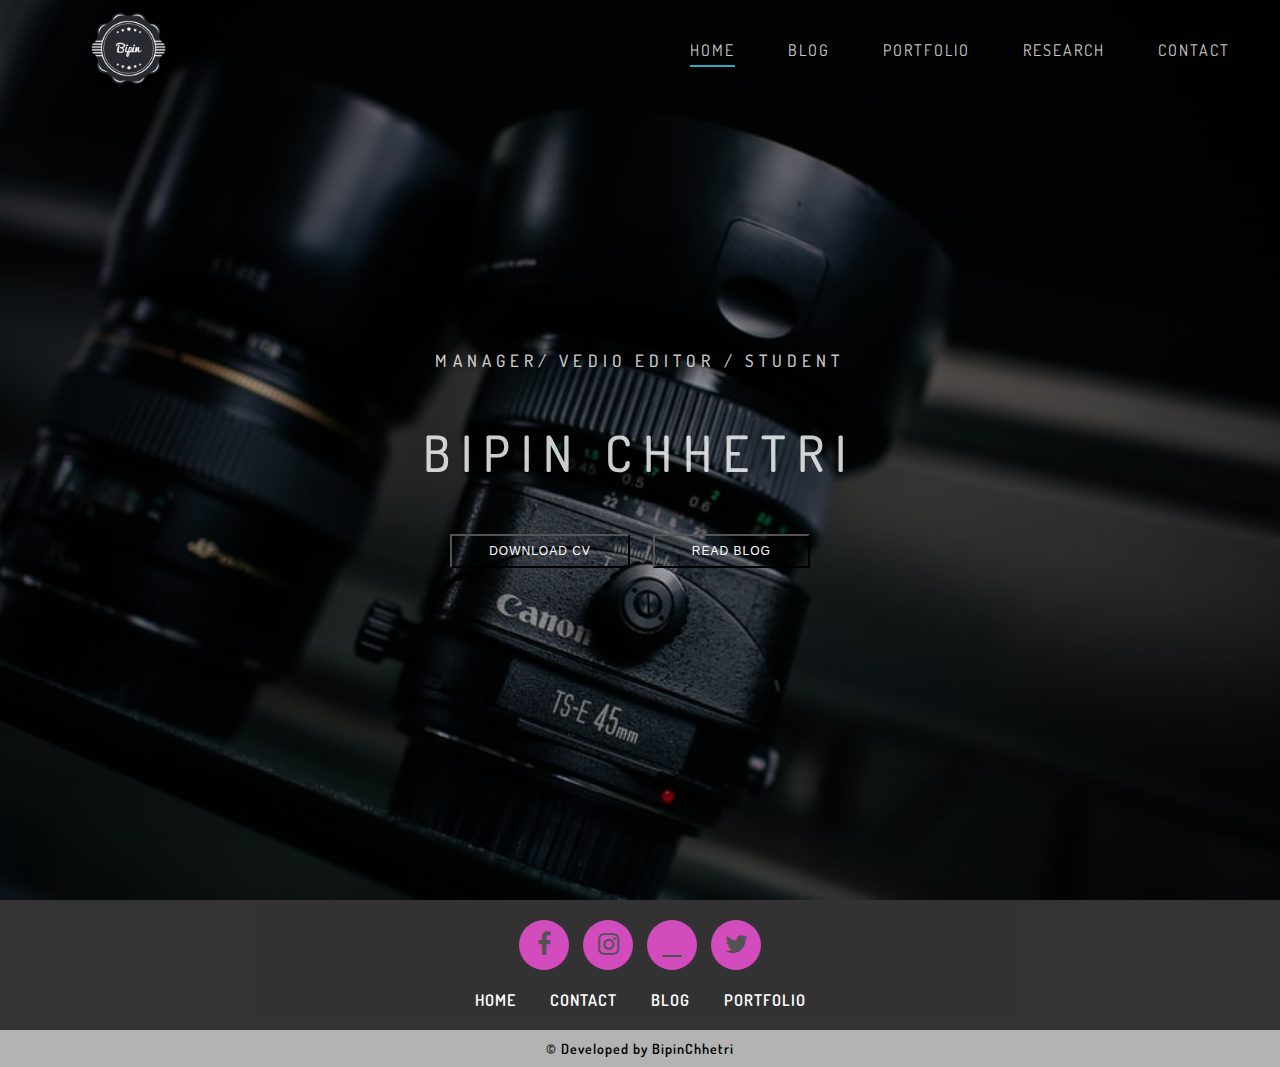
<file: old_version/index.html>
<!DOCTYPE html>
<html>
    <head>
        <title>Bipin Chhetri</title>
        <meta charset="UTF-8" />
        <meta name="viewport" content="width=device-width, initial-scale=1.0" />
        <link rel="stylesheet" type="text/css" href="CSS/style.css" />
        <script src="JS/Script.js"></script>
        <link
            href="https://fonts.googleapis.com/css?family=Dosis"
            rel="stylesheet"
        />
        <!-- load icon library -->
        <link
            rel="stylesheet"
            href="https://cdnjs.cloudflare.com/ajax/libs/font-awesome/4.7.0/css/font-awesome.min.css"
        />
        <link
            rel="stylesheet"
            href="https://cdnjs.cloudflare.com/ajax/libs/animate.css/3.7.2/animate.min.css"
        />
    </head>
    <body>
        <header>
            <div class="header_menu">
                <div class="logo">
                    <a href="main.html"
                        ><img src="Img/Bpn.png" alt="Bipin Logo"
                    /></a>
                </div>
                <!-- just for testing -->
                <div class="menu_list">
                    <!--use of unorder list on page-->
                    <ul class="main-nav animated slideInDown" id="check-class">
                        <li><a class="active" href="main.html">Home</a></li>
                        <li><a href="Blog.html">blog</a></li>
                        <li><a href="Portfolio.html">portfolio</a></li>
                        <li><a href="Research.html">research</a></li>
                        <li><a href="Contact.html">contact</a></li>
                    </ul>
                    <a href=""
                        ><div class="mobile-icon" onclick="slideshow()">
                            <i class="fa fa-bars"></i></div
                    ></a>
                </div>
            </div>

            <div class="header_content">
                <h2>Manager/ Vedio Editor / Student</h2>
                <h1>Bipin Chhetri</h1>
                <button>
                    <a href="CV.pdf" target="blank"> Download CV </a>
                </button>

                <button><a href="Blog.html"> Read Blog </a></button>
            </div>
        </header>
    </body>
    <footer>
        <div class="footer-main-div">
            <div class="footer-social-icons">
                <!--use of unorder list on page-->
                <ul>
                    <!--Adding links on the icons to perform specific task after the icon is clicked-->
                    <li>
                        <a
                            href="https://www.facebook.com/bipin.chhetri.2014/"
                            target="blank"
                            ><i class="fa fa-facebook"></i
                        ></a>
                    </li>
                    <li>
                        <a
                            href="https://www.instagram.com/bipin_jung_chhetri/"
                            target="blank"
                            ><i class="fa fa-instagram"></i
                        ></a>
                    </li>
                    <li>
                        <a href="mailto:bipinchhetri18@gmail.com"
                            ><i class="fas fa-envelope-square"></i
                        ></a>
                    </li>
                    <li>
                        <a href="#" target="blank"
                            ><i class="fa fa-twitter"></i
                        ></a>
                    </li>
                </ul>
            </div>

            <!--adding sicial icons-->
            <div class="footer-menu-one">
                <!--use of unorder list on page-->
                <ul>
                    <li><a href="main.html">Home</a></li>
                    <li><a href="Contact.html">Contact</a></li>
                    <li><a href="Blog.html">Blog</a></li>
                    <li><a href="Portfolio.html">Portfolio</a></li>
                </ul>
            </div>
        </div>

        <div class="footer-bottom">
            <p>&copy Developed by BipinChhetri</p>
        </div>
    </footer>
</html>
</file>
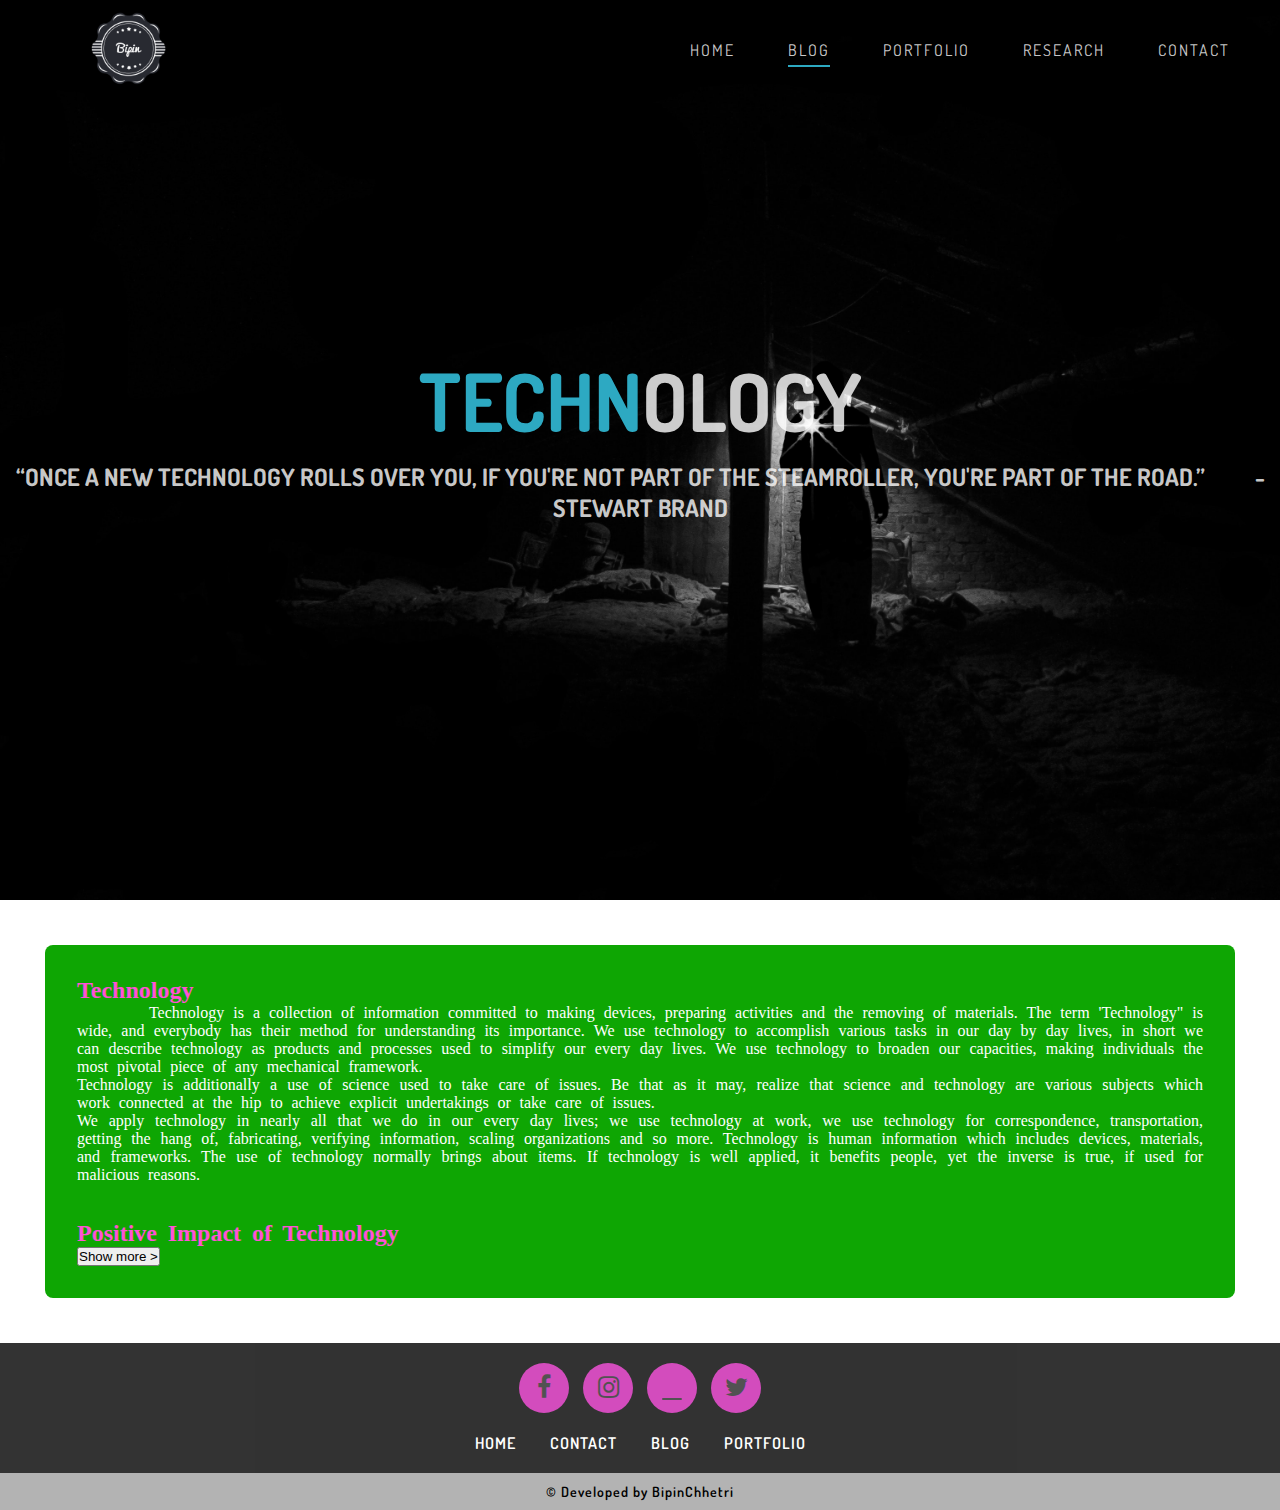
<file: old_version/Blog.html>
<!DOCTYPE html>
<html>
<head>
	<title>Bipin Chhetri</title>
	<meta charset="UTF-8">
  <meta name="viewport" content="width=device-width, initial-scale=1.0">
	<link rel="stylesheet" type="text/css" href="CSS/Blog.css">
	<link href="https://fonts.googleapis.com/css?family=Dosis" rel="stylesheet">
	<!-- load icon library -->
<link rel="stylesheet" href="https://cdnjs.cloudflare.com/ajax/libs/font-awesome/4.7.0/css/font-awesome.min.css">
<link rel="stylesheet" href="https://cdnjs.cloudflare.com/ajax/libs/animate.css/3.7.2/animate.min.css">
</head>
<body>

<header>
	<div class="header_menu">
		<div class="logo">
			<a href="main.html"><img src="Img/Bpn.png" alt="Bipin Logo"></a>
		</div>

		<div class="menu_list">
			<ul class="main-nav animated slideInDown" id="check-class">
				<li><a href="main.html">Home</a></li>
				<li><a class="active" href="Blog.html">Blog</a></li>
				<li><a href="Portfolio.html">portfolio</a></li>
				<li><a href="Research.html">research</a></li>
				<li><a href="Contact.html">contact</a></li>
			</ul>
			<a href=""><div class="mobile-icon"  onclick= "slideshow()" ><i class="fa fa-bars"></i></div></a>
		</div>

	</div>
<div class="Header-1">
	<h1 style ="font-size: 80px;"><span class ="Colour">Techn</span>ology</h1>
	<h2 style="Padding-top:10px;">“Once a new technology rolls over you, if you're not part of the steamroller, you're part of the road.” &nbsp;&nbsp;&nbsp;&nbsp;&nbsp;&nbsp;&nbsp;&nbsp;       -Stewart Brand</h2>

</div>

</header>

<!-- Adding Inline CSS-->
	<section style="'Dosis', sans-serif; text-align: justify; margin-left: 5vh; margin-right: 5vh; margin-top: 5vh; margin-bottom: 5vh; background: #0ea603; padding: 2rem; word-spacing: 0.3em; border-radius: 8px; color: white;">
			<h2 style="color:#ff52d6">Technology</h2>
			<p>&nbsp;&nbsp;&nbsp;&nbsp;&nbsp;&nbsp;&nbsp;&nbsp;Technology is a collection of information committed to making devices, preparing activities and the removing of materials. The term 'Technology" is wide, and everybody has their method for understanding its importance. We use technology to accomplish various tasks in our day by day lives, in short we can describe technology as products and processes used to simplify our every day lives. We use technology to broaden our capacities, making individuals the most pivotal piece of any mechanical framework.</p><p>Technology is additionally a use of science used to take care of issues. Be that as it may, realize that  science  and technology are various subjects which work connected at the hip to achieve explicit undertakings or take care of issues.</p><P>We apply technology in nearly all that we do in our every day lives; we use technology at work, we use technology for correspondence, transportation, getting the hang of, fabricating, verifying information, scaling organizations and so more. Technology is human information which includes devices, materials, and frameworks. The use of technology normally brings about items. If technology is well applied, it benefits people, yet the inverse is true, if used for malicious reasons.
			</P><br><br>

			<h2 style="color:#ff52d6">Positive Impact of Technology</h2>
			<span id = "remaining">
			<h2 style="color:Black">1.  Enhances Learning:</h2>
			<p>&nbsp;&nbsp;&nbsp;&nbsp;&nbsp;&nbsp;&nbsp;&nbsp;Over the past few years, technology has become integrated into the classroom to enhance the learning experience for children. Technologies such as Smartboards, document cameras, Apple TVs, and even 3D printers are now incorporated into educational lessons to boost collaboration and engage students in the learning process. With increased collaboration in the classroom, teachers and students have increased creativity and project-based learning opportunities that make academic instruction more meaningful.
<p><p>In addition, at-home educational technologies have assisted toddler-aged children in learning numbers, letters, colors, and other foundational skills before they enter formal schooling. Mobile device apps like Avokiddo ABC Ride, Moose Math, and Metamorphabet have been recommended by parents to introduce math, the alphabet, and even the arts before kids enter school!</p><br><br>

			<h2 style="color:Black">2. Faster Problem-Solving Skills:</h2>
			<p>&nbsp;&nbsp;&nbsp;&nbsp;&nbsp;&nbsp;&nbsp;&nbsp;Have you ever heard of the term “survival mode?” It’s a gameplay function in many kids’ video games where the player is tasked with staying alive as long as possible to outlast opponents. For example, in the popular video game Minecraft, players are dropped into new and different environments and must immediately build shelter and collect items like food, in order to survive and outlive their opponents. Not to mention, an entire day in Minecraft lasts just 10 minutes, so players must make good decisions quickly.<p><br></br><p>With these types of technologies, kids must work independently to achieve a specific goal. In the process, they’re posed with different types of roadblocks and challenges, which they must learn to navigate and overcome. In turn, they’ll be encouraged to come up with their own problem-solving solutions when facing real-life issues such as homework trouble, disagreements with friends, or personal hardship, as well as technology-based obstacles</p><br></br>

			<h2 style="color:Black">3. Develops Future Technological Leaders:</h2>
			<p>&nbsp;&nbsp;&nbsp;&nbsp;&nbsp;&nbsp;&nbsp;&nbsp;It’s common knowledge that our future lies in many of today’s emerging technologies. In the years to come, technical skills will be more important in the workplace, as well as the growing impact it’ll have on day-to-day life. One of the greatest benefits of exposing kids to technology is the fact that they’ll be well-prepared to jump into a pool of available, high-paying tech jobs.<p><br></br><p>With large tech companies like Amazon consistently adding hundreds of new jobs around the country, introducing technology skills to children at an early age can prepare them for a career with a positive outlook. Tech jobs are here today. Tech jobs will be here tomorrow. Some of today’s tech will be tomorrow’s tech, and some of tomorrow’s tech will be completely brand new and something our world has never seen before. Who’s going to be best equipped to fill those positions? The ones who start learning now.</p><br></br>


			<h2 style="color:#ff52d6">Negative Impact of Technology</h2>
			<h2 style="color:black">1. Diminishes Relationships and Social Skills:</h2>
			<p>&nbsp;&nbsp;&nbsp;&nbsp;&nbsp;&nbsp;&nbsp;&nbsp;</p/>		As children use mobile devices more and more, they’re more apt to be virtually connected with family and friends, rather than spending time together physically; they’re more likely to text, chat on social media, or connect through online gaming than actually meeting them in person.<p><br></br><p>As Lisa Rai Mabry-Price, the associate director of school services from the American Speech-Language-Hearing Association (ASHA), told The Philadelphia Inquirer, “Social communication skills are also in jeopardy due to tech overuse. These skills are developed and honed through daily interaction and include knowing how to take turns during a conversation, using facial expressions, changing the way you speak based on the listener—such as how you talk to a baby versus an adult—and making appropriate eye contact. Such personal interactions are limited as children passively view a screen.</p><br><br>

			<h2 style="color:black">2. Stimulates Health Issues:</h2>
			<p>&nbsp;&nbsp;&nbsp;&nbsp;&nbsp;&nbsp;&nbsp;&nbsp;The overuse of mobile devices can be harmful to children’s health, as the more they use mobile devices, the less physical activities they do. In addition, when children choose to play on their devices over physical activity, they often couple their activity with mindless snacking and other unhealthy habits.</p><br></br></p>As children spend more time in front of those screens—most of the time on the couch—the less time they spend outside playing, running, and burning off calories. Over time, those habits can lead to significant weight gain and other associated health problems.<p><br></br>

				<h2 style="color:black">3. Reduces Sleep Quality:</h2>
				<p>&nbsp;&nbsp;&nbsp;&nbsp;&nbsp;&nbsp;&nbsp;&nbsp;A study from JAMA Pediatrics found that children and adolescents who use media before bed were two times more likely to not get enough sleep at night. Even further, having access to a media device in their sleeping environment, even if the device was not being actively used near bedtime, was also associated with an inadequate amount of sleep.Children under the age of 13 typically require 11-14 hours of sleep, depending on their age. Sleep is immensely important for children, as it promotes growth, helps heart health, affects weight, increases attention span, and even boosts learning. However, when children don’t get the proper amount of sleep each night, these ever-important qualities can suffer.</p><br></br><p/>Like many of the things children love, like pizza or candy, technology can be great—but only in moderation. The problems associated with technology come with misuse and lack of attention around how much technology is “too much.” Be sure to regulate and limit your children's technology use, and they’ll be able to reap its positive effects!</p><br></br>

			<h2 style="color:#ff52d6">Conclusion</h2>
			<p>&nbsp;&nbsp;&nbsp;&nbsp;&nbsp;&nbsp;&nbsp;&nbsp;At the end of the day technology has both positive and negative effects.Technology is like a coin which has both positive and negative sides. We are the deciders and we have to choose how to use it. The usage of technology for over exploitation of resources should be always avoided. If we use it for positive things, it will have positive effect of our lives and vice versa. Nobody would oppose the development of technologies in any sector but the developments should be in a positive way and they should not have any negative impact on present or future generations.</p>
			</span>
			<button onclick="changeStyle();" id="myButton"> Show more > </button>
		</section>
		<script>
				 function changeStyle(){
					 var moreText = document.getElementById("remaining");
					 var btn = document.getElementById("myButton");

					 if(moreText.style.display=="none"){
						 moreText.style.display = "inline";
						 btn.innerHTML = "Show less < ";
					 }
						 else{
							 moreText.style.display = "none";
							 btn.innerHTML = "show more >";
						 }
				 }
				 </script>


  </body>
</body>
<footer>
	<div class="footer-main-div">

		<div class="footer-social-icons">
			<!--use of unorder list on page-->
			<ul>
				<!--Adding links on the icons to perform specific task after the icon is clicked-->
				<li><a href="https://www.facebook.com/bipin.chhetri.2014/" target="blank"><i class="fa fa-facebook"></i></a></li>
				<li><a href="https://www.instagram.com/bipin_jung_chhetri/" target="blank"><i class="fa fa-instagram"></i></a></li>
				<li><a href="mailto:bipinchhetri18@gmail.com"><i class="far fa-envelope"></i></a></li>
				<li><a href="#" target="blank"><i class="fa fa-twitter"></i></a></li>

			</ul>
		</div>

		<!--adding sicial icons-->
		<div class="footer-menu-one">
			<ul>
				<li><a href="main.html">Home</a></li>
				<li><a href="Contact.html">Contact</a></li>
				<li><a href="Blog.html">Blog</a></li>
				<li><a href="Portfolio.html">Portfolio</a></li>
			</ul>
		</div>

	</div >

	<div class="footer-bottom">
		<p>&copy Developed by BipinChhetri</p>
	</div>
</footer>
</html>
</file>
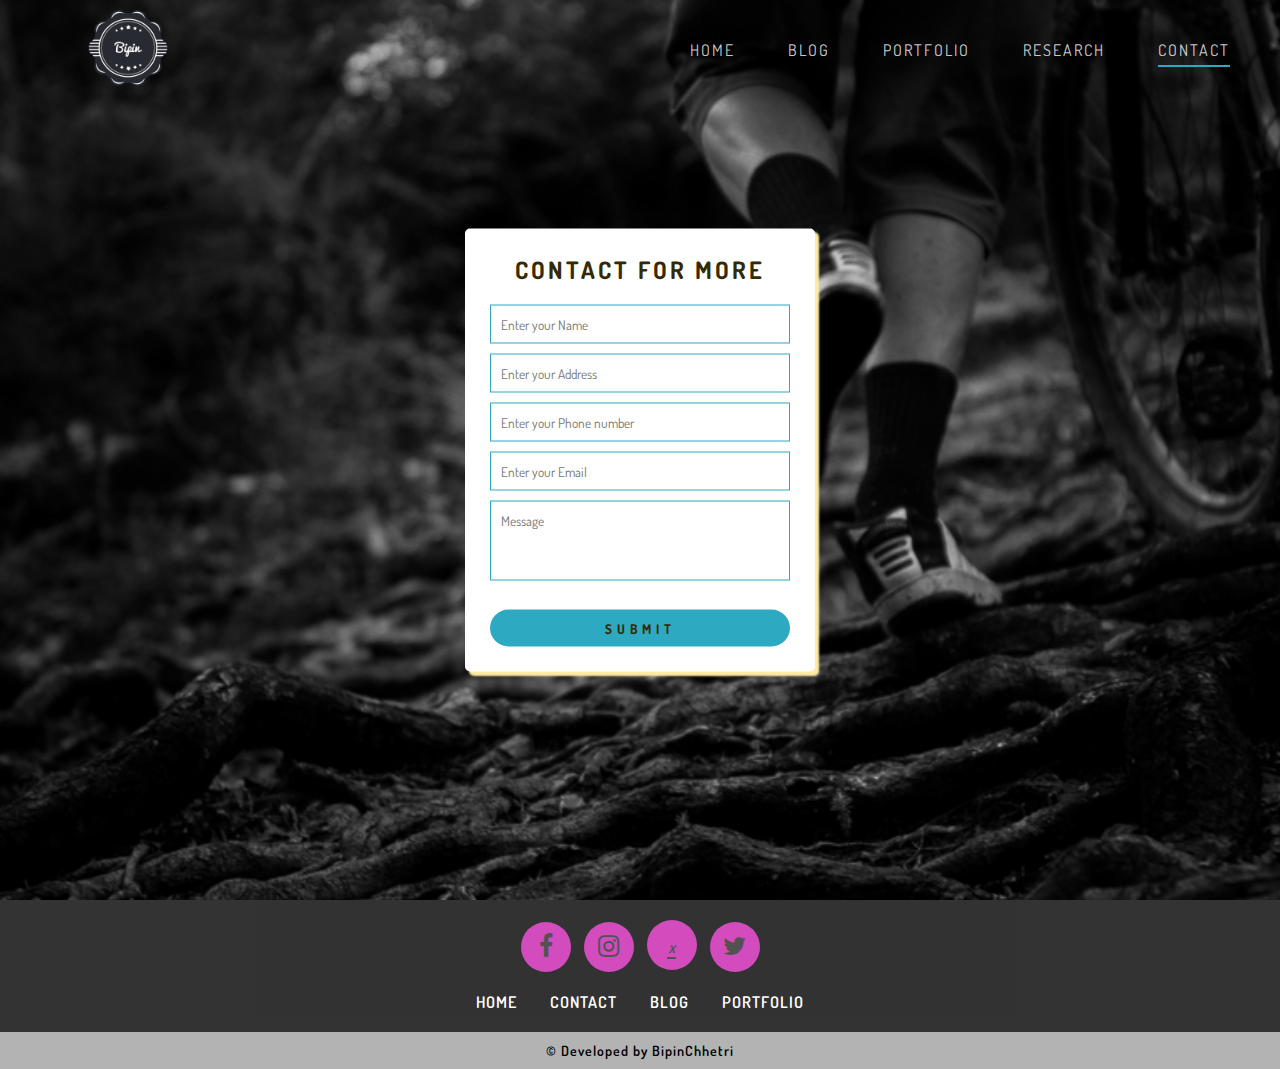
<file: old_version/Contact.html>
<!DOCTYPE html>
<html>
<head>
	<title>Bipin Chhetri</title>
	<meta charset="UTF-8">
  <meta name="viewport" content="width=device-width, initial-scale=1.0">
	<link rel="stylesheet" type="text/css" href="CSS/style.css">
	<link rel="stylesheet" type="text/css" href="CSS/Contact.css">
	<script src="JS/Contact.js"></script>
	<script src="JS/Script.js"></script>
	<link href="https://fonts.googleapis.com/css?family=Dosis" rel="stylesheet">
	<!-- load icon library -->
<link rel="stylesheet" href="https://cdnjs.cloudflare.com/ajax/libs/font-awesome/4.7.0/css/font-awesome.min.css">
<link rel="stylesheet" href="https://cdnjs.cloudflare.com/ajax/libs/animate.css/3.7.2/animate.min.css">
</head>
<body>

<header>
	<div class="header_menu">
		<div class="logo">
			<a href="main.html"><img src="Img/Bpn.png" alt="Bipin Logo"></a>
		</div>

		<div class="menu_list">
				<!--use of unorder list on page-->
			<ul class="main-nav animated slideInDown" id="check-class">
				<li><a href="main.html">Home</a> </li>
				<li><a href="Blog.html">blog</a> </li>
				<li><a href="Portfolio.html">portfolio</a></li>
				<li><a href="Research.html">research</a></li>
				<li><a class="active" href="Contact.html">Contact</a></li>
			</ul>
			<a href=""><div class="mobile-icon"  onclick= "slideshow()" ><i class="fa fa-bars"></i></div></a>
		</div>

	</div>

  </header>

  <div class="wrapper">
    <h2>Contact For More</h2>
    <div id="error_message"></div>
    <form id="myform" onsubmit="return validate();">
      <div class="input_field">
          <input type="text" placeholder="Enter your Name" id="name">
      </div>

      <div class="input_field">
          <input type="text" placeholder="Enter your Address" id="address">
      </div>

      <div class="input_field">
          <input type="text" placeholder="Enter your Phone number" id="phone">
      </div>

      <div class="input_field">
          <input type="text" placeholder="Enter your Email" id="email">
      </div>

      <div class="input_field">
          <textarea placeholder="Message" id="message"></textarea>
      </div>

      <div class="btn">
          <input type="submit">
      </div>
    </form>
  </div>

  </body>
	<footer>
		<div class="footer-main-div">

			<div class="footer-social-icons">
				<!--use of unorder list on page-->
				<ul>
					<!--Adding links on the icons to perform specific task after the icon is clicked-->
					<li><a href="https://www.facebook.com/bipin.chhetri.2014/" target="blank"><i class="fa fa-facebook"></i></a></li>
					<li><a href="https://www.instagram.com/bipin_jung_chhetri/" target="blank"><i class="fa fa-instagram"></i></a></li>
					<li><a href="#"><i class="fas fa-envelope-square"></i></a></li>
					<li><a href="#" target="blank"><i class="fa fa-twitter"></i></a></li>

				</ul>
			</div>

			<!--adding social icons-->
			<div class="footer-menu-one">
					<!--use of unorder list on page-->
				<ul>
					<li><a href="main.html">Home</a></li>
					<li><a href="Contact.html">Contact</a></li>
					<li><a href="Blog.html">Blog</a></li>
					<li><a href="Portfolio.html">Portfolio</a></li>
				</ul>
			</div>

		</div >

		<div class="footer-bottom">
			<p>&copy Developed by BipinChhetri</p>
		</div>
	</footer>
</html>
</file>
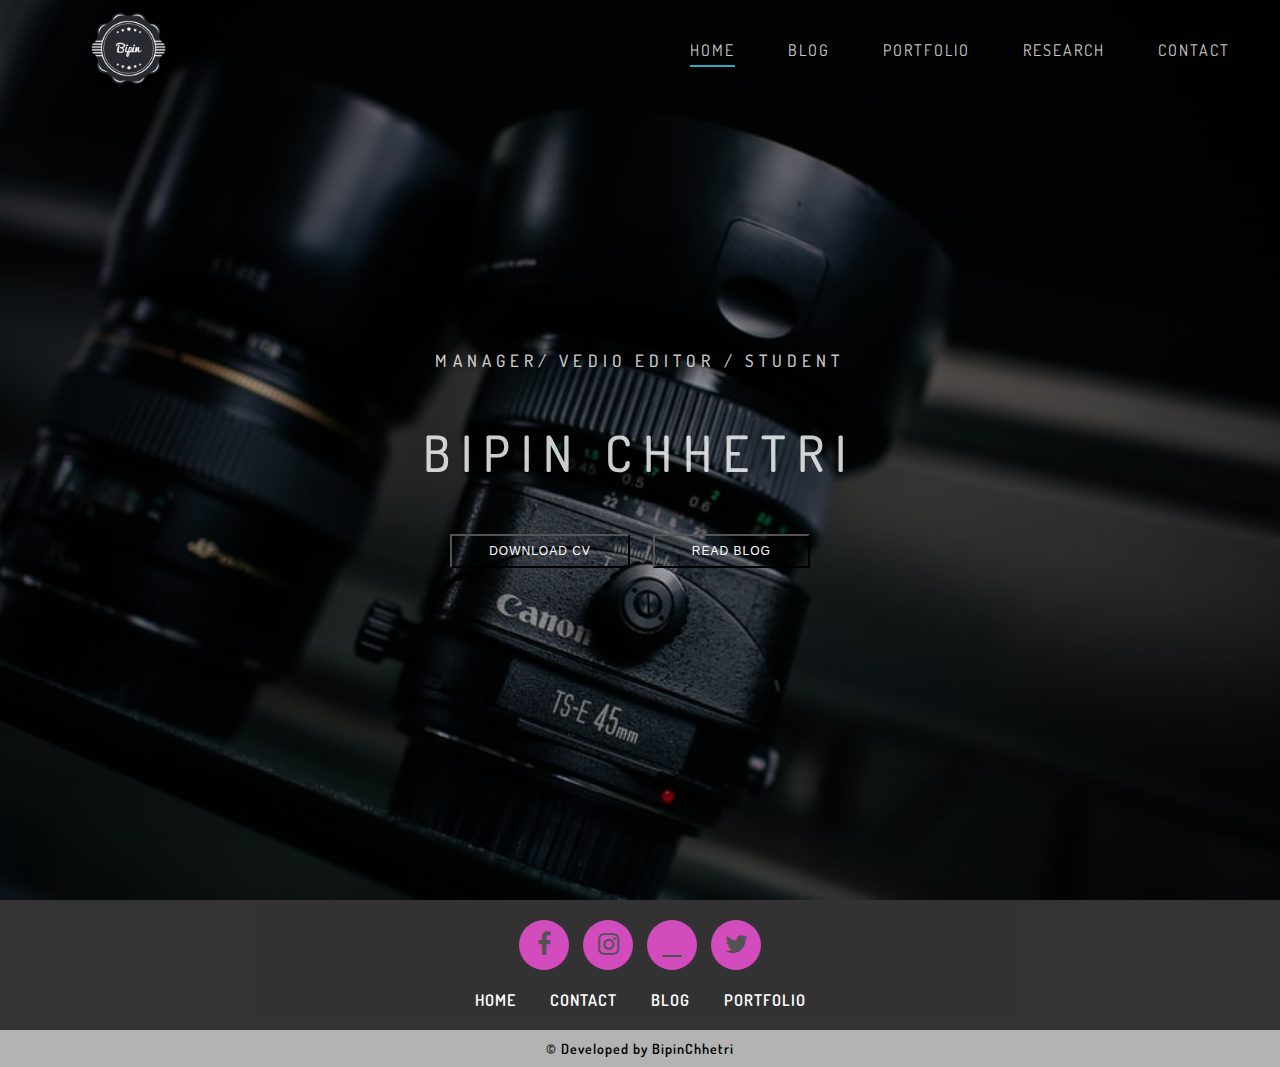
<file: old_version/main.html>
<!DOCTYPE html>
<html>
<head>
	<title>Bipin Chhetri</title>
	<meta charset="UTF-8">
  <meta name="viewport" content="width=device-width, initial-scale=1.0">
	<link rel="stylesheet" type="text/css" href="CSS/style.css">
	<script src="JS/Script.js"></script>
	<link href="https://fonts.googleapis.com/css?family=Dosis" rel="stylesheet">
	<!-- load icon library -->
<link rel="stylesheet" href="https://cdnjs.cloudflare.com/ajax/libs/font-awesome/4.7.0/css/font-awesome.min.css">
<link rel="stylesheet" href="https://cdnjs.cloudflare.com/ajax/libs/animate.css/3.7.2/animate.min.css">
</head>
<body>

<header>
	<div class="header_menu">
		<div class="logo">
			<a href="main.html"><img src="Img/Bpn.png" alt="Bipin Logo"></a>
		</div>

		<div class="menu_list">
				<!--use of unorder list on page-->
			<ul class="main-nav animated slideInDown" id="check-class">
				<li><a class="active" href="main.html">Home</a></li>
				<li><a href="Blog.html">blog</a> </li>
				<li><a href="Portfolio.html">portfolio</a></li>
				<li><a href="Research.html">research</a></li>
				<li><a href="Contact.html">contact</a></li>
			</ul>
			<a href=""><div class="mobile-icon"  onclick= "slideshow()" ><i class="fa fa-bars"></i></div></a>
		</div>

	</div>

	<div class="header_content">
		<h2>Manager/ Vedio Editor / Student</h2>
		<h1>Bipin Chhetri</h1>
		<button><a href="CV.pdf" target="blank">
			Download CV
		</a></button>

		<button><a href="Blog.html">
			Read Blog
		</a></button>
	</div>
</header>


</body>
<footer>
	<div class="footer-main-div">

		<div class="footer-social-icons">
			<!--use of unorder list on page-->
			<ul>
				<!--Adding links on the icons to perform specific task after the icon is clicked-->
				<li><a href="https://www.facebook.com/bipin.chhetri.2014/" target="blank"><i class="fa fa-facebook"></i></a></li>
				<li><a href="https://www.instagram.com/bipin_jung_chhetri/" target="blank"><i class="fa fa-instagram"></i></a></li>
				<li><a href="mailto:bipinchhetri18@gmail.com"><i class="fas fa-envelope-square"></i></a></li>
				<li><a href="#" target="blank"><i class="fa fa-twitter"></i></a></li>

			</ul>
		</div>

		<!--adding sicial icons-->
		<div class="footer-menu-one">
			<!--use of unorder list on page-->
			<ul>
				<li><a href="main.html">Home</a></li>
				<li><a href="Contact.html">Contact</a></li>
				<li><a href="Blog.html">Blog</a></li>
				<li><a href="Portfolio.html">Portfolio</a></li>
			</ul>
		</div>

	</div >

	<div class="footer-bottom">
		<p>&copy Developed by BipinChhetri</p>
	</div>
</footer>
</html>
</file>
<file: old_version/CSS/style.css>
*{
	padding: 0;
	margin: 0;
	box-sizing: border-box;
}

/* Start Header*/
header{
	width: 100%;
	height: 100vh;
	background-image: url('../Img/bg2.jpg');
	background-size: cover;
	font-family: 'Dosis', sans-serif;
  overflow-x: 0;
}


.header_menu{
	width: 100%;
	height: 100px;
	display: flex;
	flex-direction: row;
	align-items: center;
}

.logo{
	width: 20%;
	text-align: center;
}

.logo img{
	height: 75px;
}

.menu_list{
	width: 80%;
	text-align: right;
	padding-right: 50px;
}

.menu_list li{
	display: inline-block;
	text-transform: uppercase;
	list-style: none;
	letter-spacing: 2px;
	padding-left: 50px;

}

.menu_list li a{
	color:rgba(255, 255, 255, .8);
	text-decoration: none;
	padding: 5px 0;
}

.menu_list li a:hover{
	color:#2da9c2;
	border-bottom: 2px solid #2da9c2;

}

.header_content{
	text-transform: uppercase;
	width: 100%;
	height: 200px;
	position: absolute;
	top: 50%;
	left: 50%;
	color:rgba(255, 255, 255, .8);
	transform: translate(-50%, -50%);
	text-align: center;
}


.header_content h2{
	margin-bottom: 50px;
	font-size: 17px;
	font-weight: 500;
	letter-spacing: 0.3em;
}

.header_content h1{
	margin-bottom: 50px;
	font-size: 50px;
	font-weight: 500;
	letter-spacing: 0.7rem;
}

.header_content button{
	height: auto;
	padding:8px 37px;
	color:#fff;
	font-size: 12px;
	background-color: transparent;
	margin-right: 20px;
}

.header_content button a{
	text-transform: uppercase;
	text-decoration: none;
	color: white;
	letter-spacing: 1px;
}

.header_content button:hover{
	background-color: #2da9c2;
	border:1px solid white;

}

a.active,a:hover{
	color:#2da9c2;
	border-bottom: 2px solid #2da9c2;
}

.mobile-icon{display: none;}

/* End Of header*/

/*Footer	*/
.footer-main-div{
	width: 100%;
	height: auto;
	margin: auto;
	background: black;
	padding: 20px 0px;
	opacity: 0.8;
}

.footer-social-icon{
	width: 100%;
	height: auto;
	margin: auto;
	color: #fff;
}

.footer-social-icons ul{
	margin: 0px;
	padding: 0px;
	text-align: center;


}

.footer-social-icons ul li{
	display: inline-block;
	width: 50px;
	height: 50px;
	margin: 0px 5px;
	border-radius: 100%;
	background: #c920ad;

}
.footer-social-icons ul li a:hover{
	color: #00cc00;
	text-decoration: none;
	
}
.footer-social-icons ul li a{
	color: #272727;
	font-size: 25px;
	display: block;
}
.footer-social-icons ul li a i{
	line-height: 50px;
}

.footer-menu-one{
	width: 100%;
	height: auto;
	margin: auto;
	margin-top: 20px;

}

.footer-menu-one ul{
	margin: 0px;
	padding: 0px;
	text-align: center;

}

.footer-menu-one ul li{
	display: inline-block;
	margin: 0px 15px;
}

.footer-menu-one ul li a{
	font-family: 'Dosis', sans-serif;;
	font-size: 16px;
	font-weight: 600;
	color: #fff;
	text-transform: uppercase;
	letter-spacing: 1px;
	text-decoration: none;
	padding: 5px 0px;
}
.footer-menu-one ul li a:hover{
	color: #F0F8FF;
	
}
.footer-menu-one ul li a:hover{
	color: #00cc00;
	border-bottom: 2px solid #00cc00;
	
}

.footer-bottom{
	width: 100%;
	height: auto;
	margin: auto;
	background: 	 #b3b3b3;
	padding: 10px;
}

.footer-bottom{
	font-family: 'Dosis', sans-serif;
	font-size: 14px;
	text-align: center;
	color: #fff;
	font-weight: 600;
	letter-spacing: 1px;

}

.footer-bottom p{
	color: black;
}
footer{
	width: 100%;
	height: auto;

}


/*//////// Responsive queries //////////*/
@media only screen and (max-width: 1180px) {
	.header_content{
		width: 100%;
		padding: 0, 2px;

	}
}

@media only screen and (max-width: 998px){
	.header_content h1{font-size: 44px;}
	.header_content h2{font-size: 14px;}
}

@media only screen and (max-width: 820px){
	.header_content h1{font-size: 32px;}
	.header_content h2{font-size: 11px;}
	.header_content button{font-size: 10px;}
	.main-nav{display: none;}

	.mobile-icon{
		display: inline-block;
		color: #fff;
		float: right;
		margin-top: 30px;
		margin-top: 20px;
	}

	.main-nav{float: left;}

	.main-nav li{
		display: 	block;
		margin-top: 10px;
	}
}
</file>
<file: old_version/CSS/Blog.css>
*{
	padding: 0;
	margin: 0;
	box-sizing: border-box;
}

/* Start Header*/
header{
	width: 100%;
	height: 100vh;
	background-image: url('../Img/bg.jpg');
	background-size: cover;
	font-family: 'Dosis', sans-serif;
}

.Header-1{
	color: white;

}



.header_menu{
	width: 100%;
	height: 100px;
	display: flex;
	flex-direction: row;
	align-items: center;
}

.logo{
	width: 20%;
	text-align: center;
}

.logo img{
	height: 75px;
}

.menu_list{
	width: 80%;
	text-align: right;
	padding-right: 50px;
}

.menu_list li{
	display: inline-block;
	text-transform: uppercase;
	list-style: none;
	letter-spacing: 2px;
	padding-left: 50px;
}

.menu_list li a{
	color:rgba(255, 255, 255, .8);
	text-decoration: none;
	padding: 5px 0;
}

.menu_list li a:hover{
	color:#2da9c2;
	border-bottom: 2px solid #2da9c2;

}

#remaining{
		display: none;
 }

a.active,a:hover{
	color:#2da9c2;
	border-bottom: 2px solid #2da9c2;
}

.mobile-icon{display: none;}

.Header-1 .Colour{
	color: #2da9c2;
}

.Header-1 {
	text-transform: uppercase;
	width: 100%;
	height: 200px;
	position: absolute;
	top: 50%;
	left: 50%;
	color:rgba(255, 255, 255, .8);
	transform: translate(-50%, -50%);
	text-align: center;
}

.Header-1 h2{
	padding-top: 30px;
}


/* End Of header*/

/*Footer	*/
.footer-main-div{
	width: 100%;
	height: auto;
	margin: auto;
	background: black;
	padding: 20px 0px;
	opacity: 0.8;
}

.footer-social-icons{
	width: 100%;
	height: auto;
	margin: auto;

}

.footer-social-icons ul{
	margin: 0px;
	padding: 0px;
	text-align: center;

}

.footer-social-icons ul li{
	display: inline-block;
	width: 50px;
	height: 50px;
	margin: 0px 5px;
	border-radius: 100%;
	background: #c920ad;

}
.footer-social-icons ul li a:hover{
	color: #00cc00;
	text-decoration: none;
}
.footer-social-icons ul li a{
	color: #272727;
	font-size: 25px;
	display: block;
}
.footer-social-icons ul li a i{
	line-height: 50px;
}

.footer-menu-one{
	width: 100%;
	height: auto;
	margin: auto;
	margin-top: 20px;

}

.footer-menu-one ul{
	margin: 0px;
	padding: 0px;
	text-align: center;

}

.footer-menu-one ul li{
	display: inline-block;
	margin: 0px 15px;
}

.footer-menu-one ul li a{
	font-family: 'Dosis', sans-serif;;
	font-size: 16px;
	font-weight: 600;
	color: #fff;
	text-transform: uppercase;
	letter-spacing: 1px;
	text-decoration: none;
	padding: 5px 0px;
}
.footer-menu-one ul li a:hover{
	color: #F0F8FF;
}
.footer-menu-one ul li a:hover{
	color: #00cc00;
	border-bottom: 2px solid #00cc00;
}

.footer-bottom{
	width: 100%;
	height: auto;
	margin: auto;
	background: 	 #b3b3b3;
	padding: 10px;
}

.footer-bottom{
	font-family: 'Dosis', sans-serif;
	font-size: 14px;
	text-align: center;
	color: #fff;
	font-weight: 600;
	letter-spacing: 1px;

}

.footer-bottom p{
	color: black;
}
footer{
	width: 100%;
	height: auto;

}

/*//////// Responsive queries //////////*/
@media only screen and (max-width: 1180px) {
	.header_content{
		width: 100%;
		padding: 0, 2px;

	}
}

@media only screen and (max-width: 998px){
	.header_content h1{font-size: 44px;}
	.header_content h2{font-size: 14px;}
}

@media only screen and (max-width: 820px){
	.header_content h1{font-size: 32px;}
	.header_content h2{font-size: 11px;}
	.header_content button{font-size: 10px;}
	.main-nav{display: none;}

	.mobile-icon{
		display: inline-block;
		color: #fff;
		float: right;
		margin-top: 30px;
		margin-top: 20px;
	}

	.main-nav{float: left;}

	.main-nav li{
		display: 	block;
		margin-top: 10px;
	}
}
</file>
<file: old_version/CSS/Contact.css>
@import url('https://fonts.googleapis.com/css?family=Dosis&display=swap');

*{
  margin: 0;
  padding: 0;
  box-sizing: border-box;
  outline: none;
  font-family: 'Dosis', sans-serif;
}


header{
	width: 100%;
	height: 100vh;
	background-image: url('../Img/BCKG.jpg');
	background-size: cover;
	font-family: 'Dosis', sans-serif;
}

.header_menu{
	width: 100%;
	height: 100px;
	display: flex;
	flex-direction: row;
	align-items: center;

}

.logo{
	width: 20%;
	text-align: center;
}

.logo img{
	height: 80px;
}

.menu_list{
	width: 80%;
	text-align: right;
	padding-right: 50px;
}

.menu_list li{
	display: inline-block;
	text-transform: uppercase;
	list-style: none;
	letter-spacing: 2px;
	padding-left: 50px;
}

.menu_list li a{
	color:rgba(255, 255, 255, .8);
	text-decoration: none;
	padding: 5px 0;
}

.menu_list li a:hover{
	color:#2da9c2;
	border-bottom: 2px solid #2da9c2;

}

.mobile-icon{display: none;}


/*Contact section*/
.wrapper{
  position: absolute;
  top: 50%;
  left: 50%;
  transform: translate(-50%,-50%);
  max-width: 350px;
  width: 100%;
  background: #fff;
  padding: 25px;
  border-radius: 5px;
  box-shadow: 4px 4px 2px rgba(254,236,164,1);
}

.wrapper h2{
  text-align: center;
  margin-bottom: 20px;
  text-transform: uppercase;
  letter-spacing: 3px;
  color: #332902;
}

.wrapper .input_field{
  margin-bottom: 10px;
}

.wrapper .input_field input[type="text"],
.wrapper textarea{
  border: 1px solid #2da9c2;
  width: 100%;
  padding: 10px;
}


.wrapper textarea{
  resize: none;
  height: 80px;
}

.wrapper .btn input[type="submit"]{
  border: 0px;
  margin-top: 15px;
  padding: 10px;
  text-align: center;
  width: 100%;
  background: #2da9c2;
  color:  #332902;
  text-transform: uppercase;
  letter-spacing: 5px;
  font-weight: bold;
  border-radius: 25px;
  cursor: pointer;
}



#error_message{
  margin-bottom: 20px;
  background: #fece0c;
  padding: 0px;
  text-align: center;
  font-size: 14px;
  transition: all 0.5s ease;
}
.btn:hover{
  color: white;
}

/*//////// Responsive queries //////////*/
@media only screen and (max-width: 1180px) {
	.header_content{
		width: 100%;
		padding: 0, 2px;

	}
}

@media only screen and (max-width: 998px){
	.header_content h1{font-size: 44px;}
	.header_content h2{font-size: 14px;}
}

@media only screen and (max-width: 820px){
	.header_content h1{font-size: 32px;}
	.header_content h2{font-size: 11px;}
	.header_content button{font-size: 10px;}
	.main-nav{display: none;}

	.mobile-icon{
		display: inline-block;
		color: #fff;
		float: right;
		margin-top: 30px;
		margin-top: 20px;
	}

	.main-nav{float: left;}

	.main-nav li{
		display: 	block;
		margin-top: 10px;
	}
}
</file>
